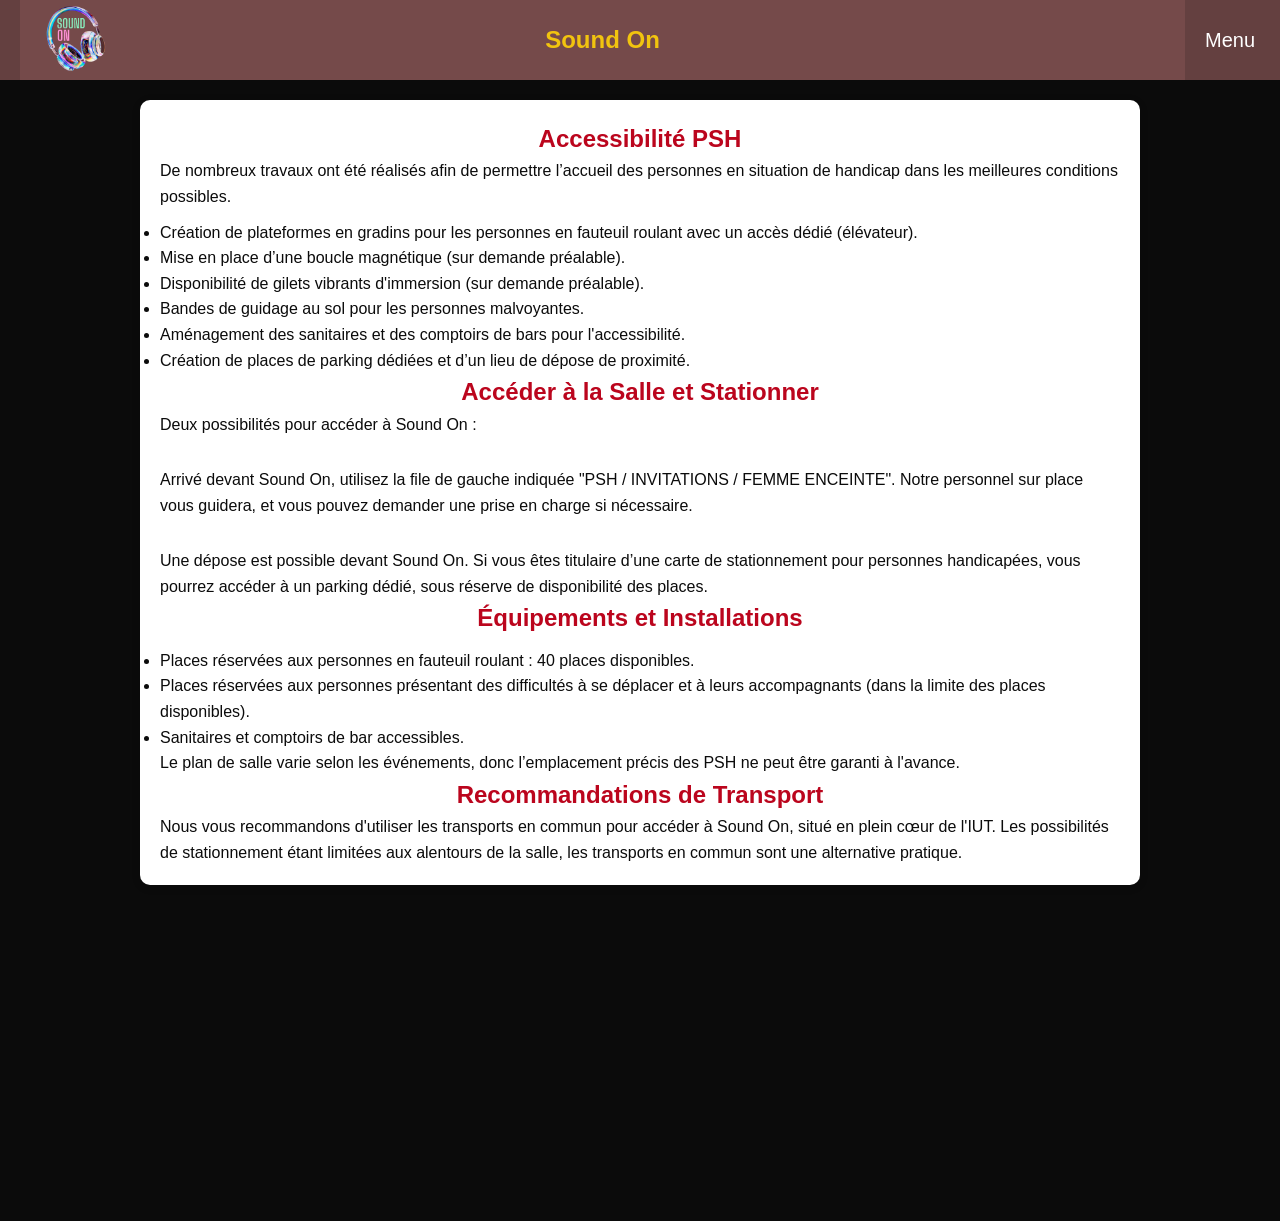
<file: accessibilite-psh.html>
<!DOCTYPE html>
<html lang="fr">
<head>
    <meta charset="UTF-8">
    <meta name="viewport" content="width=device-width, initial-scale=1.0">
    <link rel="icon" type="image/png" href="../img/sound-on-logo.png" />
    <title>Accéder à la Salle</title>
    <link rel="stylesheet" href="../styles/styles-psh.css">
</head>
<body>
    <header class="top-bar">
        <div class="top-bar">
            <div class="logo">
                <a href="index.html">
                    <img src="../img/sound-on-logo.png" alt="SoundOn Logo" id="logo" data-height-percentage="88" />
                </a>
            </div>
            <div class="site-name">
                <h1>Sound On</h1>
            </div>
        </div>
        <div class="navbar">
            <span class="menu-icon" onclick="toggleNav()">Menu</span>
        </div>
        <div id="mySidenav" class="sidenav">
            <a href="javascript:void(0)" class="closebtn" onclick="toggleNav()">&times;</a>
            <div class="category">
                <a href="../index.html" class="category-link">Acceuil</a>
            </div>
            <div class="category">
                <a href="../prog/prog.html" class="category-link">Programmation</a>
                <span class="category-toggle" onclick="toggleSubmenu('submenu1')">▼</span>
                <div id="submenu1" class="submenu">
                    <a href="../prog/prog/cousin_machin.html">-> Cousin Machin</a>
                    <a href="../prog/prog/indochine.html">-> Indochine</a>
                </div>
            </div>
        
            <!-- Catégorie 2 -->
            <div class="category">
                <a href="../salle/acceder_salle.html" class="category-link">Accéder à la salle</a>
            </div>
        
            <!-- Catégorie 3 -->
            <div class="category">
                <a href="accessibilite-psh.html" class="category-link">Accessibilité</a>
            </div>

            <!-- Catégorie 4 -->
            <div class="category">
                <a href="../food/food.html" class="category-link">Food & Bar</a>
            </div>

            <!-- Catégorie 5 -->
            <div class="category">
                <a href="../pdf/reglement.pdf" target="_blank" class="category-link">Réglements</a>
            </div>

            <!-- Catégorie 6 -->
            <div class="category">
                <a href="../contact/contact.html" class="category-link">Contacts</a>
            </div>
        </div>      
    </header>

    <main class="container">
        <!-- Section des informations d'accessibilité -->
        <section class="accessibility-section">
            <h2>Accessibilité PSH</h2>
            <p>De nombreux travaux ont été réalisés afin de permettre l’accueil des personnes en situation de handicap dans les meilleures conditions possibles.</p>
            <ul>
                <li>Création de plateformes en gradins pour les personnes en fauteuil roulant avec un accès dédié (élévateur).</li>
                <li>Mise en place d’une boucle magnétique (sur demande préalable).</li>
                <li>Disponibilité de gilets vibrants d'immersion (sur demande préalable).</li>
                <li>Bandes de guidage au sol pour les personnes malvoyantes.</li>
                <li>Aménagement des sanitaires et des comptoirs de bars pour l'accessibilité.</li>
                <li>Création de places de parking dédiées et d’un lieu de dépose de proximité.</li>
            </ul>
        </section>

        <!-- Section des informations sur l'accès à la salle et le stationnement -->
        <section class="parking-section">
            <h2>Accéder à la Salle et Stationner</h2>
            <p>Deux possibilités pour accéder à Sound On :</p>
            <h3>Accès piéton :</h3>
            <p>Arrivé devant Sound On, utilisez la file de gauche indiquée "PSH / INVITATIONS / FEMME ENCEINTE". Notre personnel sur place vous guidera, et vous pouvez demander une prise en charge si nécessaire.</p>
            
            <h3>Accès par véhicule :</h3>
            <p>Une dépose est possible devant Sound On. Si vous êtes titulaire d’une carte de stationnement pour personnes handicapées, vous pourrez accéder à un parking dédié, sous réserve de disponibilité des places.</p>
        </section>

        <!-- Section des équipements et installations -->
        <section class="equipment-section">
            <h2>Équipements et Installations</h2>
            <ul>
                <li>Places réservées aux personnes en fauteuil roulant : 40 places disponibles.</li>
                <li>Places réservées aux personnes présentant des difficultés à se déplacer et à leurs accompagnants (dans la limite des places disponibles).</li>
                <li>Sanitaires et comptoirs de bar accessibles.</li>
            </ul>
            <p>Le plan de salle varie selon les événements, donc l’emplacement précis des PSH ne peut être garanti à l'avance.</p>
        </section>

        <!-- Section des recommandations de transport -->
        <section class="transport-section">
            <h2>Recommandations de Transport</h2>
            <p>Nous vous recommandons d'utiliser les transports en commun pour accéder à Sound On, situé en plein cœur de l'IUT. Les possibilités de stationnement étant limitées aux alentours de la salle, les transports en commun sont une alternative pratique.</p>
        </section>
    </main>

    <footer>
        <div class="footer-container">
            <div class="social-media">
                <h3>Suivez-nous</h3>
                <ul>
                    <li><a href="https://www.facebook.com" target="_blank">Facebook</a></li>
                    <li><a href="https://www.instagram.com" target="_blank">Instagram</a></li>
                    <li><a href="https://www.tik-tok.com" target="_blank">Tik Tok</a></li>
                </ul>
            </div>
            
            <div class="contact-info">
                <h3>Contact</h3>
                <ul>
                    <li><a href="mailto:contact@SoundOn.fr">contact@SoundON.fr</a></li>
                    <li>Téléphone:  03 68 09 80 80</li>
                    <li>Adresse: 16 Rue de l'Université, 62307 Lens</li>
                </ul>
            </div>
            
            <div class="rules">
                <h3>Liens Utiles</h3>
                <ul>
                    <li><a href="pdf/reglement.pdf" target="_blank">Reglement de la Salle</a></li>
                    <li><a href="contact/contact.html">Nous Contacter</a></li>
                    <li><a href="#politique">FAQ</a></li>
                    <li><a href="#politique">Mentions Légales</a></li>
                </ul>
            </div>
        </div>
        <div class="footer-bottom">
            <p>&copy; 2024 Sound On. Tous droits réservés.</p>
            <p>&copy; Lucas Ternel, Manon Drumez, Nathan Roelofs, Ethan Morel</p>
        </div>
    </footer>
    <script src="../code.js"></script>
</body>
</html>
</file>
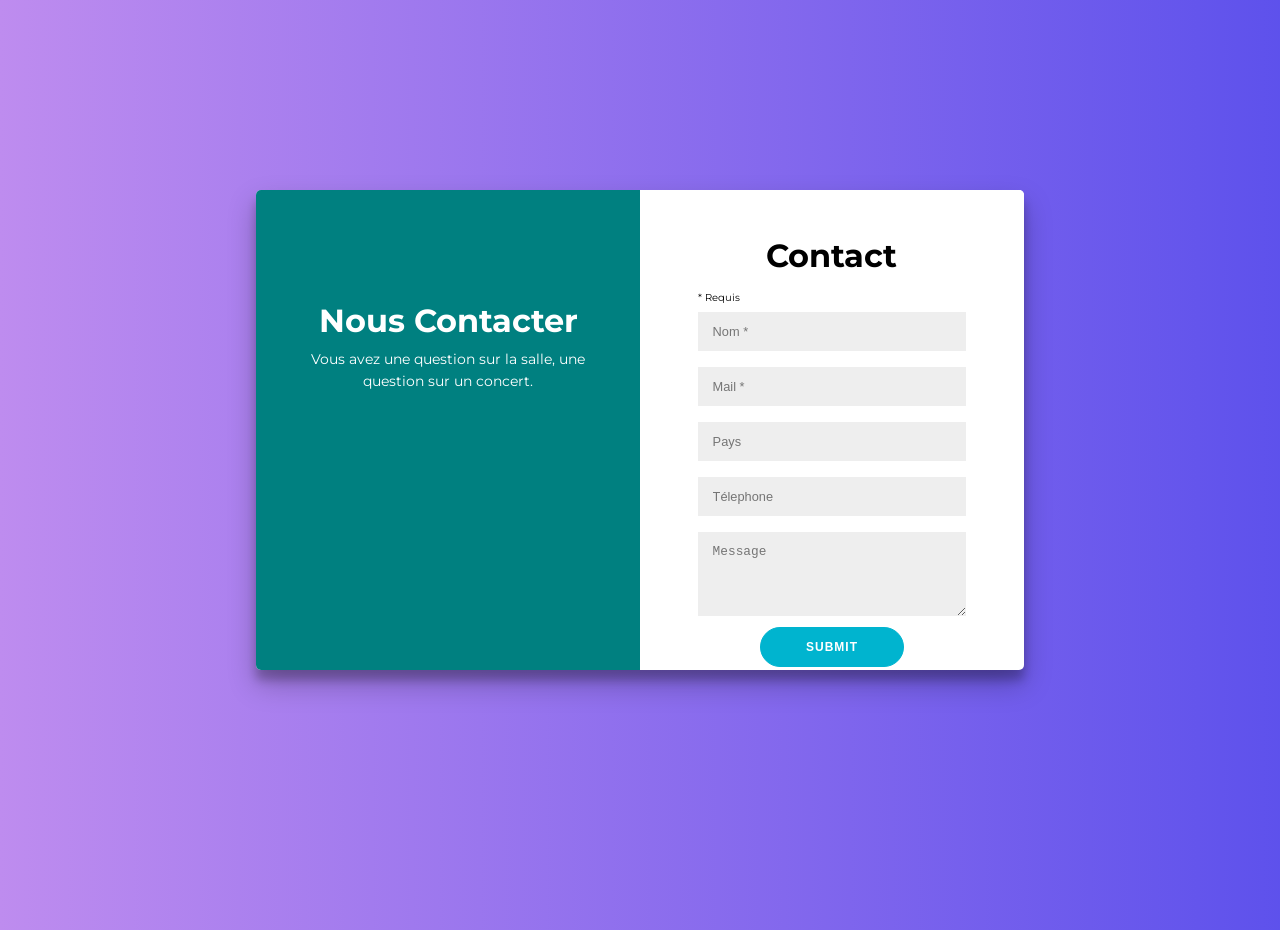
<file: contact.html>
<!DOCTYPE html>
<html lang="fr">
<head>
    <meta charset="UTF-8">
    <meta name="viewport" content="width=device-width, initial-scale=1.0">
    <link rel="icon" type="image/png" href="img/sound-on-logo.png" />
    <title>Sound On</title>
    <link rel="stylesheet" href="../styles/style-contact.css">
</head>

<div class="container">
    <div class="form-container">
      <div class="left-container">
        <div class="left-inner-container">
        <h2>Nous Contacter</h2>
        <p>Vous avez une question sur la salle, une question sur un concert.</p>
      </div>
        </div>
      <div class="right-container">
        <div class="right-inner-container">
          <form action="#">
              <h2 class="lg-view">Contact</h2>
        <h2 class="sm-view">Let's Chat</h2>
             <p>* Requis</p>
              <div class="social-container">
                  <a href="#" class="social"><i class="fab fa-facebook-f"></i></a>
                  <a href="#" class="social"><i class="fab fa-google-plus-g"></i></a>
                  <a href="#" class="social"><i class="fab fa-linkedin-in"></i></a>
              </div>
            <input type="text" placeholder="Nom *"  />
            <input type="email" placeholder="Mail *" />
            <input type="text" placeholder="Pays" />
            <input type="phone" placeholder="Télephone" />
                <textarea rows="4" placeholder="Message"></textarea>
                <button onclick="window.location.href='../index.html';">Submit</button>
            </form>
        </div>
      </div>
      </div>
    </div>
</file>
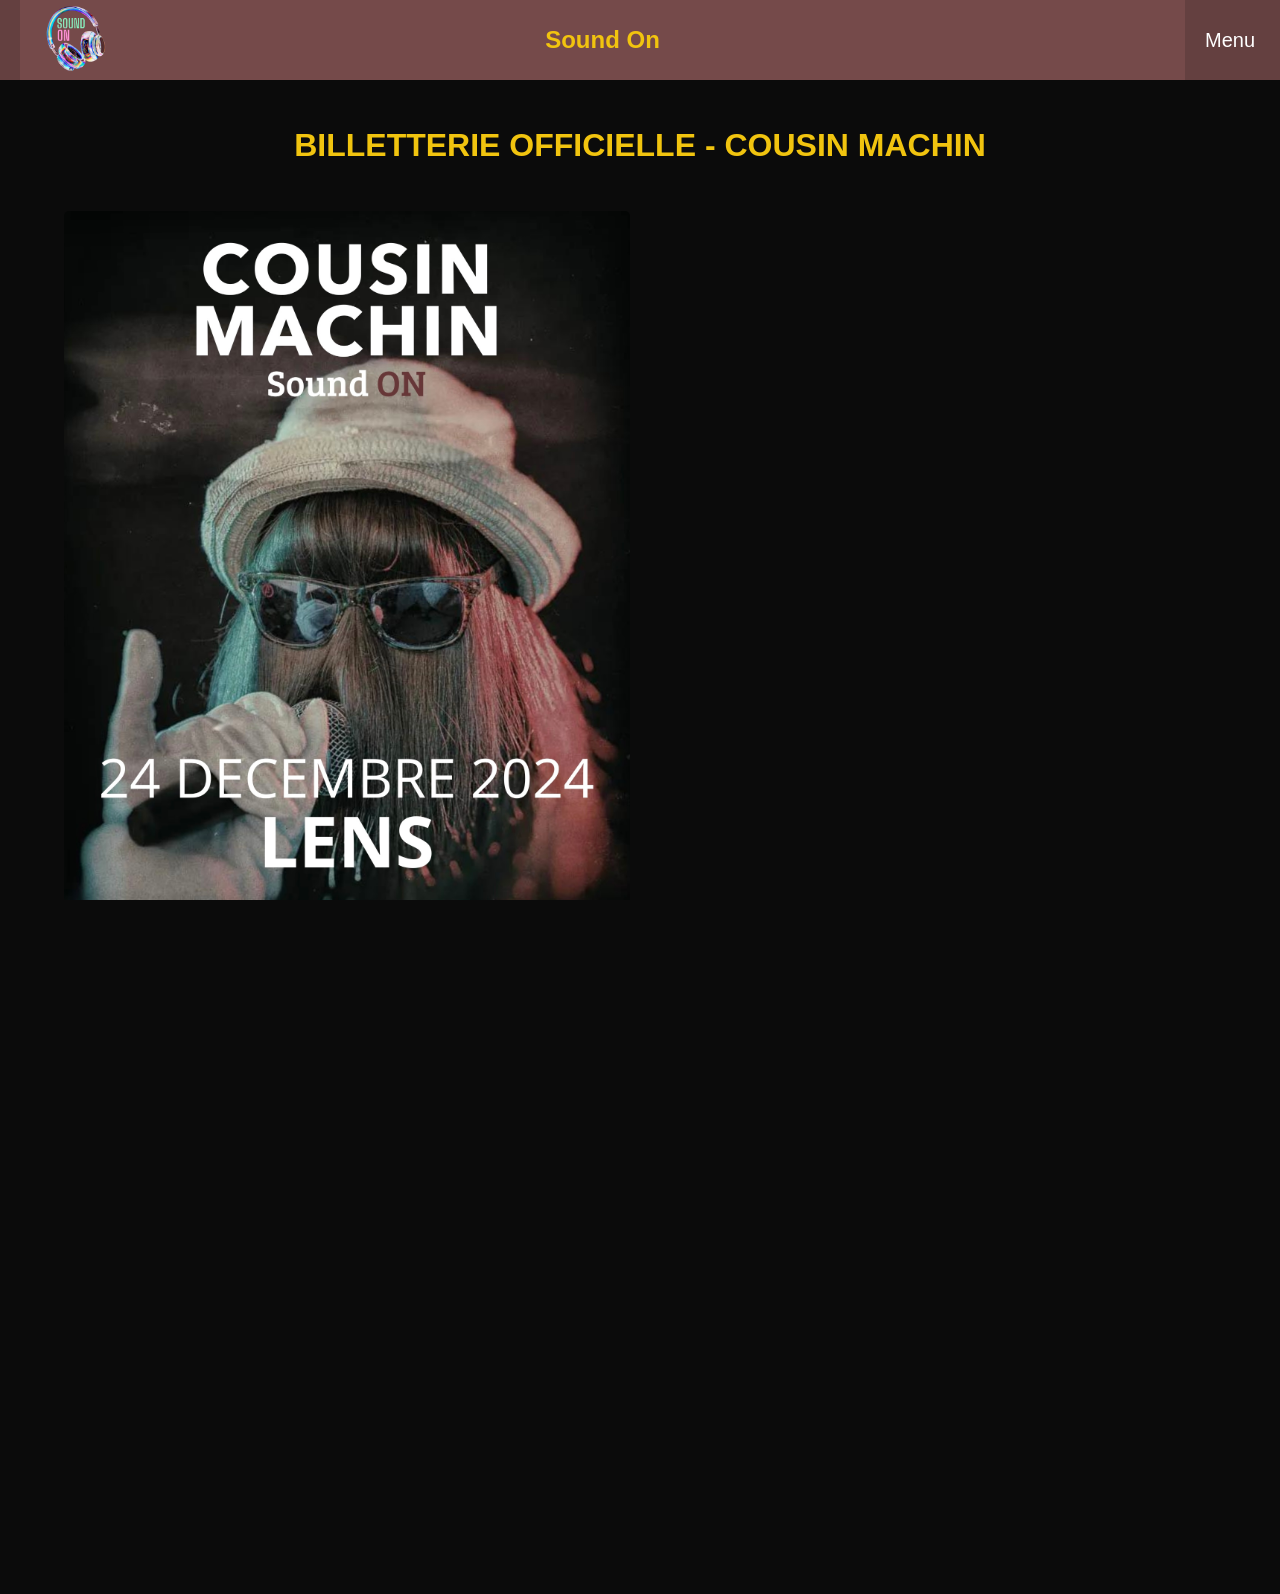
<file: cousin_machin.html>
<!DOCTYPE html>
<html lang="fr">
<head>
    <meta charset="UTF-8">
    <meta name="viewport" content="width=device-width, initial-scale=1.0">
    <link rel="icon" type="image/png" href="../../img/sound-on-logo.png" />
    <title>Cousin Machin</title>
    <link rel="stylesheet" href="../../styles/style_prog.css">

</head>
<body>
    <header class="top-bar">
        <div class="top-bar">
            <div class="logo">
                <a href="../../index.html">
                    <img src="../../img/sound-on-logo.png" alt="SoundOn Logo" id="logo" data-height-percentage="88" />
                </a>
            </div>
            <div class="site-name">
                <h1>Sound On</h1>
            </div>
        </div>
        <div class="navbar">
            <span class="menu-icon" onclick="toggleNav()">Menu</span>
        </div>
        <div id="mySidenav" class="sidenav">
            <a href="javascript:void(0)" class="closebtn" onclick="toggleNav()">&times;</a>
            <div class="category">
                <a href="../../index.html" class="category-link">Acceuil</a>
            </div>
            <div class="category">
                <a href="../prog.html" class="category-link">Programmation</a>
                <span class="category-toggle" onclick="toggleSubmenu('submenu1')">▼</span>
                <div id="submenu1" class="submenu">
                    <a href="cousin_machin.html">-> Cousin Machin</a>
                    <a href="indochine.html">-> Indochine</a>
                </div>
            </div>
        
            <!-- Catégorie 2 -->
            <div class="category">
                <a href="../salle/acceder_salle.html" class="category-link">Accéder à la salle</a>
            </div>
        
            <!-- Catégorie 3 -->
            <div class="category">
                <a href="../../acces/accessibilite-psh.html" class="category-link">Accessibilité</a>
            </div>

            <!-- Catégorie 4 -->
            <div class="category">
                <a href="../../food/food.html" class="category-link">Food & Bar</a>
            </div>

            <!-- Catégorie 5 -->
            <div class="category">
                <a href="../../pdf/reglement.pdf" target="_blank" class="category-link">Réglements</a>
            </div>

            <!-- Catégorie 6 -->
            <div class="category">
                <a href="../../contact/contact.html" class="category-link">Contacts</a>
            </div>
        </div>      
    </header>     
    <main>
    
        <div class="container">
            <h1>BILLETTERIE OFFICIELLE - COUSIN MACHIN</h1>
            <div class="billetterie-section">
                <!-- Image de l'événement -->
                <div class="billetterie-image">
                    <img src="../../img/image3.jpeg" alt="COUSIN MACHIN">
                </div>
    
                <!-- Intégration iframe Billetweb -->
                <div class="iframe-container">
                    <iframe 
                        src="https://www.billetweb.fr/shop.php?event=cousin-machin-en-concert" frameborder="0" allowfullscreen = "true">
                    </iframe>
                </div>
            </div>
    
        </div>
        <section class="event-details-section">
            <div class="event-detail">
                <div class="icon-container">
                    <img src="../../img/map.svg" alt="Location Icon" class="icon">
                </div>
                <div class="detail-text">
                    <h3>Lieu de l'événement</h3>
                    <p>Amphithéatre MMI<br>
                    16 Rue de l'Université<br>
                    62307 - Lens | France
                    </p>
                </div>
            </div>

            <div class="event-detail">
                <div class="icon-container">
                    <img src="../../img/horloge.svg" alt="Time Icon" class="icon">
                </div>
                <div class="detail-text">
                    <h3>Horaires</h3>
                    <p>COUSIN MACHIN<br>
                    Combos : 17h00 <br>
                    Ouverture : 18h30<br>
                    Show : 19h30
                    </p>
                </div>
            </div>

            <div class="event-detail">
                <div class="icon-container">
                    <img src="../../img/question.svg" alt="Help Icon" class="icon">
                </div>
                <div class="detail-text">
                    <h3>Un problème pour obtenir vos tickets ?</h3>
                    <p>Contactez-nous par mail à l'adresse suivante : contact@SoundON.fr<br>
                    ou par téléphone au : 03 68 09 80 80
                    </p>
                </div>
            </div>
        </section>
    </main>

    <!-- Pied de page -->
    <footer>
        <div class="footer-container">
            <div class="social-media">
                <h3>Suivez-nous</h3>
                <ul>
                    <li><a href="https://www.facebook.com" target="_blank">Facebook</a></li>
                    <li><a href="https://www.instagram.com" target="_blank">Instagram</a></li>
                    <li><a href="https://www.tik-tok.com" target="_blank">Tik Tok</a></li>
                </ul>
            </div>
            
            <div class="contact-info">
                <h3>Contact</h3>
                <ul>
                    <li><a href="mailto:contact@SoundOn.fr">contact@SoundON.fr</a></li>
                    <li>Téléphone: 03 68 09 80 80</li>
                    <li>Adresse: 16 Rue de l'Université, 62307 Lens</li>
                </ul>
            </div>
            
            <div class="rules">
                <h3>Liens Utiles</h3>
                <ul>
                    <li><a href="pdf/reglement.pdf" target="_blank">Reglement de la Salle</a></li>
                    <li><a href="contact/contact.html">Nous Contacter</a></li>
                    <li><a href="#politique">FAQ</a></li>
                    <li><a href="#politique">Mentions Légales</a></li>
                </ul>
            </div>
        </div>
        <div class="footer-bottom">
            <p>&copy; 2024 Sound On. Tous droits réservés.</p>
            <p>&copy; Lucas Ternel, Manon Drumez, Nathan Roelofs, Ethan Morel</p>
        </div>
    </footer>
    <script src="../../code.js"></script>
</body>
</html>
</file>
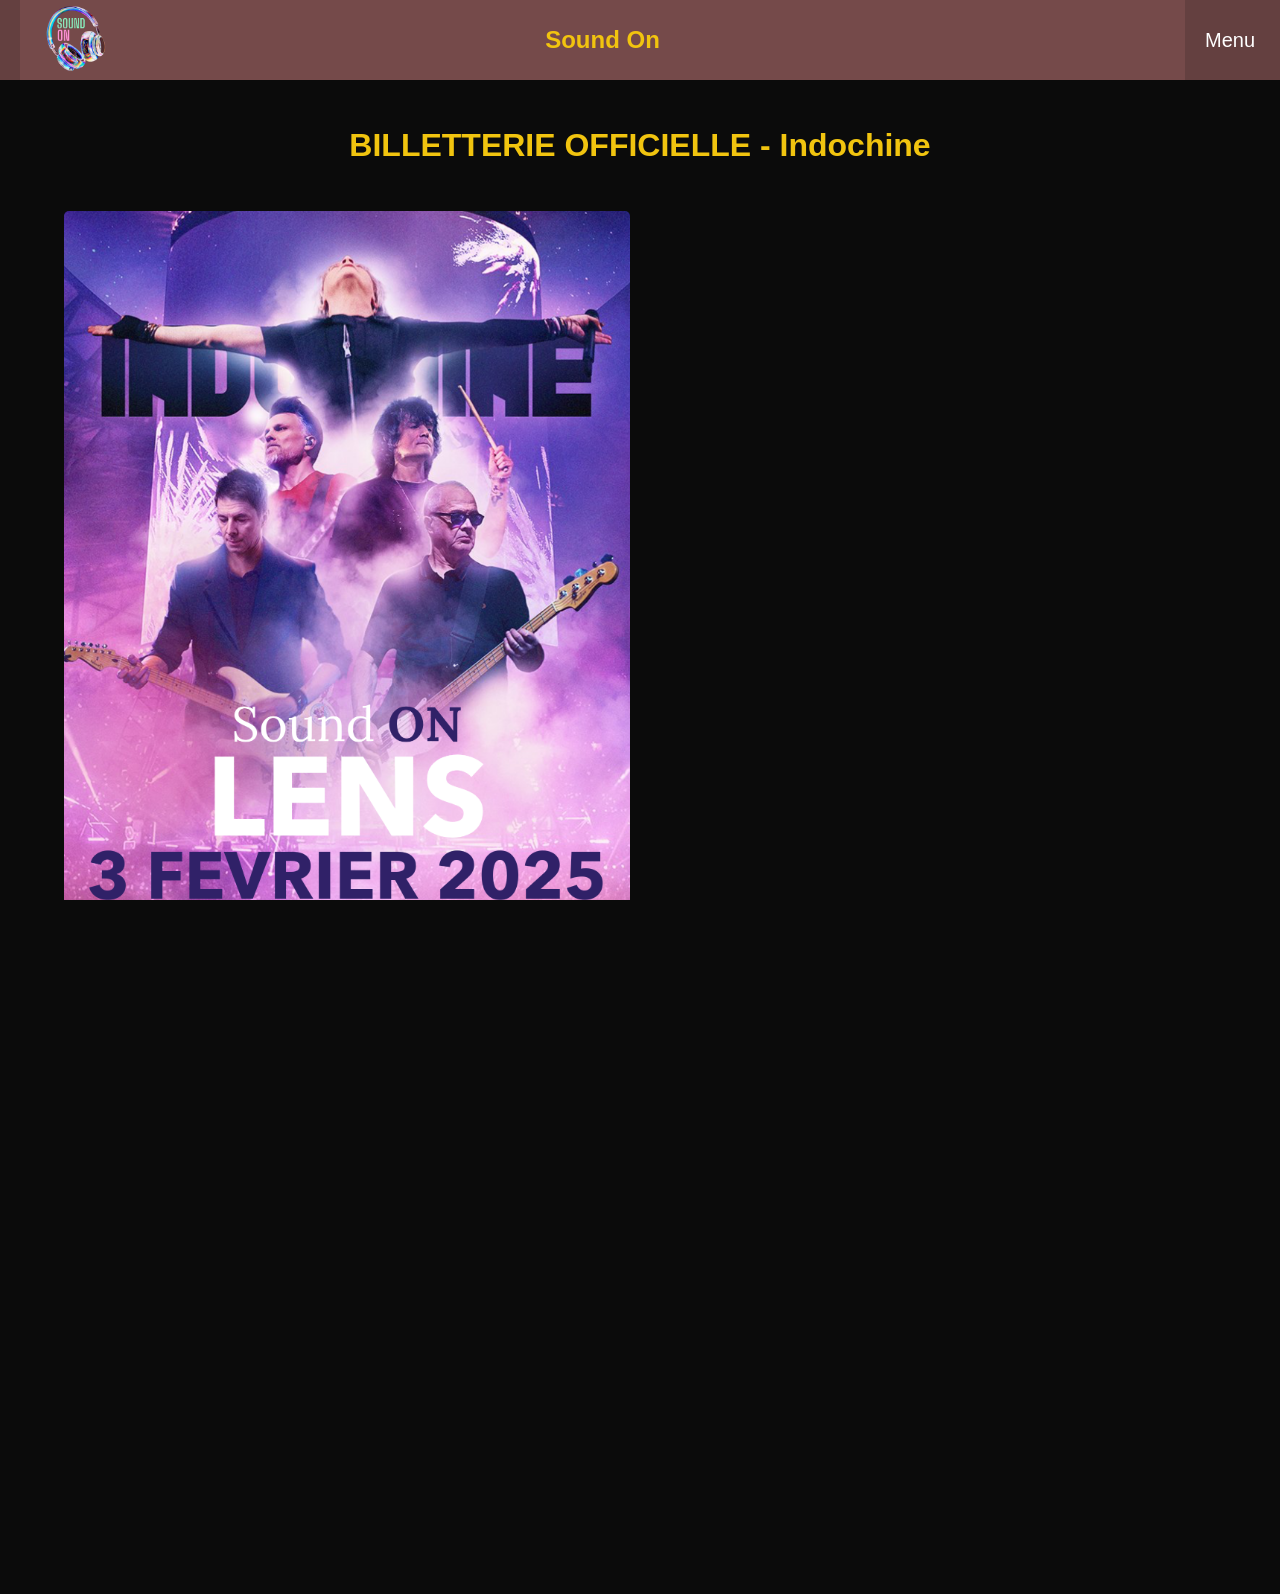
<file: indochine.html>
<!DOCTYPE html>
<html lang="fr">
<head>
    <meta charset="UTF-8">
    <meta name="viewport" content="width=device-width, initial-scale=1.0">
    <link rel="icon" type="image/png" href="../../img/sound-on-logo.png" />
    <title>Indochine</title>
    <link rel="stylesheet" href="../../styles/style_prog.css">

</head>
<body>
    <header class="top-bar">
        <div class="top-bar">
            <div class="logo">
                <a href="../../index.html">
                    <img src="../../img/sound-on-logo.png" alt="SoundOn Logo" id="logo" data-height-percentage="88" />
                </a>
            </div>
            <div class="site-name">
                <h1>Sound On</h1>
            </div>
        </div>
        <div class="navbar">
            <span class="menu-icon" onclick="toggleNav()">Menu</span>
        </div>
        <div id="mySidenav" class="sidenav">
            <a href="javascript:void(0)" class="closebtn" onclick="toggleNav()">&times;</a>
            <div class="category">
                <a href="../../index.html" class="category-link">Acceuil</a>
            </div>
            <div class="category">
                <a href="../prog.html" class="category-link">Programmation</a>
                <span class="category-toggle" onclick="toggleSubmenu('submenu1')">▼</span>
                <div id="submenu1" class="submenu">
                    <a href="cousin_machin.html">-> Cousin Machin</a>
                    <a href="indochine.html">-> Indochine</a>
                </div>
            </div>
        
            <!-- Catégorie 2 -->
            <div class="category">
                <a href="../../salle/acceder_salle.html" class="category-link">Accéder à la salle</a>
            </div>
        
            <!-- Catégorie 3 -->
            <div class="category">
                <a href="../../acces/accessibilite-psh.html" class="category-link">Accessibilité</a>
            </div>

            <!-- Catégorie 4 -->
            <div class="category">
                <a href="../../food/food.html" class="category-link">Food & Bar</a>
            </div>

            <!-- Catégorie 5 -->
            <div class="category">
                <a href="../../pdf/reglement.pdf" target="_blank" class="category-link">Réglements</a>
            </div>

            <!-- Catégorie 6 -->
            <div class="category">
                <a href="../../contact/contact.html" class="category-link">Contacts</a>
            </div>
        </div>      
    </header>       
    <main>
    
        <div class="container">
            <h1>BILLETTERIE OFFICIELLE - Indochine</h1>
            <div class="billetterie-section">
                <!-- Image de l'événement -->
                <div class="billetterie-image">
                    <img src="../../img/indochine.png" alt="INDOCHINE">
                </div>
    
                <!-- Intégration iframe Billetweb -->
                <div class="iframe-container">
                    <iframe 
                        src="https://www.billetweb.fr/shop.php?event=indochine1" frameborder="0" allowfullscreen = "true">
                    </iframe>
                </div>
            </div>
    
        </div>
        <section class="event-details-section">
            <div class="event-detail">
                <div class="icon-container">
                    <img src="../../img/map.svg" alt="Location Icon" class="icon">
                </div>
                <div class="detail-text">
                    <h3>Lieu de l'événement</h3>
                    <p>Amphithéatre MMI<br>
                    16 Rue de l'Université<br>
                    62307 - Lens | France
                    </p>
                </div>
            </div>

            <div class="event-detail">
                <div class="icon-container">
                    <img src="../../img/horloge.svg" alt="Time Icon" class="icon">
                </div>
                <div class="detail-text">
                    <h3>Horaires</h3>
                    <p>Indochine<br>
                    Combos : 17h00 <br>
                    Ouverture : 18h00<br>
                    Show : 19h00
                    </p>
                </div>
            </div>

            <div class="event-detail">
                <div class="icon-container">
                    <img src="../../img/question.svg" alt="Help Icon" class="icon">
                </div>
                <div class="detail-text">
                    <h3>Un problème pour obtenir vos tickets ?</h3>
                    <p>Contactez-nous par mail à l'adresse suivante : contact@SoundON.fr<br>
                    ou par téléphone au : 03 68 09 80 80
                    </p>
                </div>
            </div>
        </section>
    </main>

    <!-- Pied de page -->
        <footer>
            <div class="footer-container">
                <div class="social-media">
                    <h3>Suivez-nous</h3>
                    <ul>
                        <li><a href="https://www.facebook.com" target="_blank">Facebook</a></li>
                        <li><a href="https://www.instagram.com" target="_blank">Instagram</a></li>
                        <li><a href="https://www.tik-tok.com" target="_blank">Tik Tok</a></li>
                    </ul>
                </div>
                
                <div class="contact-info">
                    <h3>Contact</h3>
                    <ul>
                        <li><a href="mailto:contact@SoundOn.fr">contact@SoundON.fr</a></li>
                        <li>Téléphone:  03 68 09 80 80</li>
                        <li>Adresse: 16 Rue de l'Université, 62307 Lens</li>
                    </ul>
                </div>
                
                <div class="rules">
                    <h3>Liens Utiles</h3>
                    <ul>
                        <li><a href="pdf/reglement.pdf" target="_blank">Reglement de la Salle</a></li>
                        <li><a href="contact/contact.html">Nous Contacter</a></li>
                        <li><a href="#politique">FAQ</a></li>
                        <li><a href="#politique">Mentions Légales</a></li>
                    </ul>
                </div>
            </div>
            <div class="footer-bottom">
                <p>&copy; 2024 Sound On. Tous droits réservés.</p>
                <p>&copy; Lucas Ternel, Manon Drumez, Nathan Roelofs, Ethan Morel</p>
            </div>
        </footer>
    <script src="../../code.js"></script>
</body>
</html>
</file>
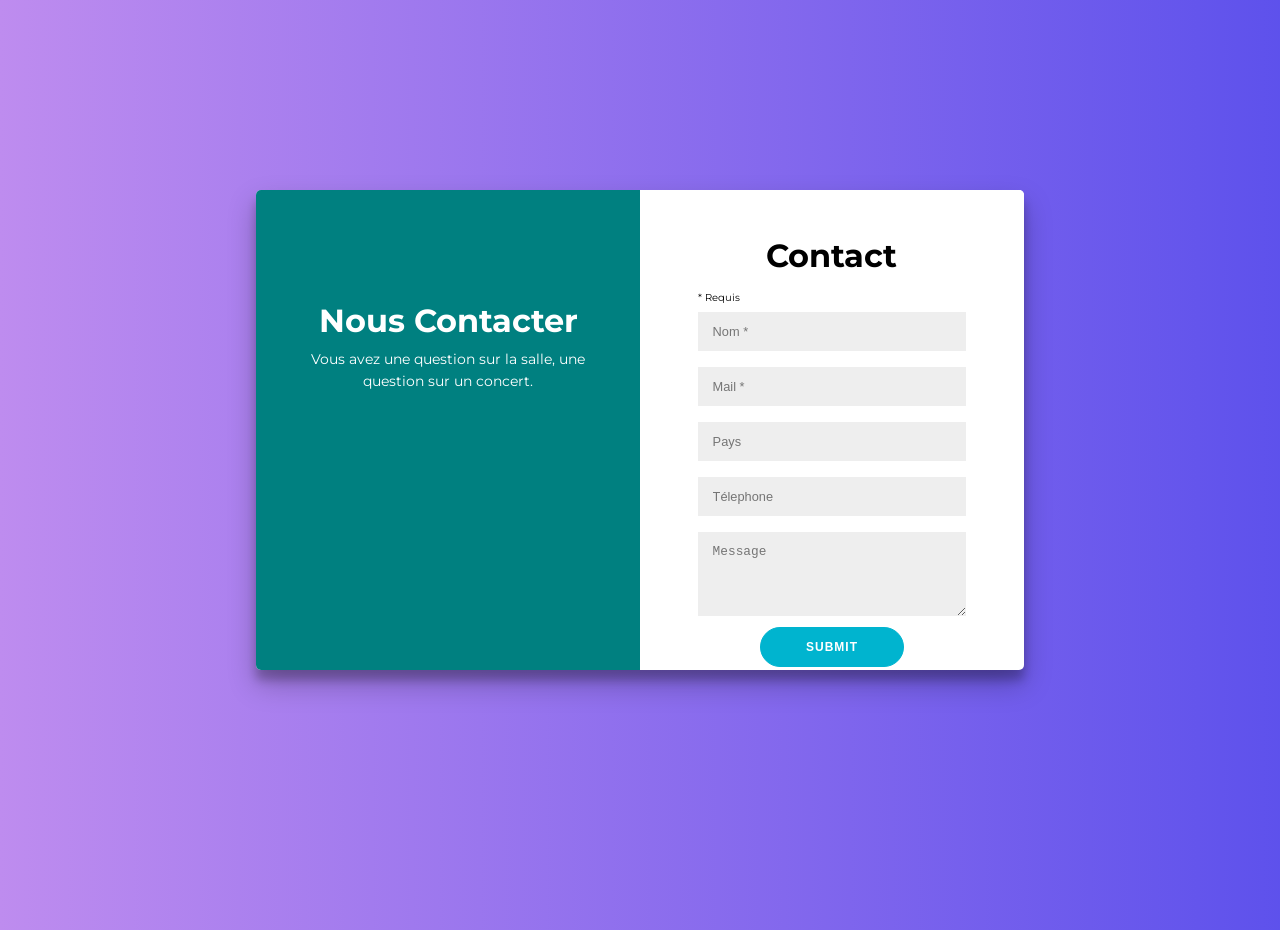
<file: contact/contact.html>
<!DOCTYPE html>
<html lang="fr">
<head>
    <meta charset="UTF-8">
    <meta name="viewport" content="width=device-width, initial-scale=1.0">
    <link rel="icon" type="image/png" href="img/sound-on-logo.png" />
    <title>Sound On</title>
    <link rel="stylesheet" href="../styles/style-contact.css">
</head>

<div class="container">
    <div class="form-container">
      <div class="left-container">
        <div class="left-inner-container">
        <h2>Nous Contacter</h2>
        <p>Vous avez une question sur la salle, une question sur un concert.</p>
      </div>
        </div>
      <div class="right-container">
        <div class="right-inner-container">
          <form action="#">
              <h2 class="lg-view">Contact</h2>
        <h2 class="sm-view">Let's Chat</h2>
             <p>* Requis</p>
              <div class="social-container">
                  <a href="#" class="social"><i class="fab fa-facebook-f"></i></a>
                  <a href="#" class="social"><i class="fab fa-google-plus-g"></i></a>
                  <a href="#" class="social"><i class="fab fa-linkedin-in"></i></a>
              </div>
            <input type="text" placeholder="Nom *"  />
            <input type="email" placeholder="Mail *" />
            <input type="text" placeholder="Pays" />
            <input type="phone" placeholder="Télephone" />
                <textarea rows="4" placeholder="Message"></textarea>
                <button onclick="window.location.href='../index.html';">Submit</button>
            </form>
        </div>
      </div>
      </div>
    </div>
</file>
<file: styles/styles-psh.css>
/* Réinitialisation de base */
* {
    margin: 0;
    padding: 0;
    box-sizing: border-box;
}

/* Corps et HTML avec le défilement réactivé */
body, html {
    height: 100%;
    margin: 0;
    padding: 0;
    overflow-y: auto; /* Permet le défilement vertical */
}

/* Barre en haut du site */
.top-bar {
    display: flex;
    justify-content: center; /* Centre les éléments horizontalement */
    align-items: center;
    padding: 10px 20px;
    background-color: #7a4d4dce;
    color: #ffffff;
    width: 100%;
    top: 0; /* Toujours en haut */
    z-index: 1000;
    height: 80px;
    position: sticky;
}

.top-bar:hover {
    top: 0; /* La barre apparaît quand on la survole */
}

.logo {
    position: absolute;
    left: 20px; /* Fixe le logo à gauche */
    margin-top: 15px;
}

.logo img {
    height: 80px; /* Taille du logo */
}

/* Centrer Sound On avec Flexbox */
.site-name {
    text-align: center;
}

.site-name h1 {
    font-size: 24px;
    color: #f1c40f;
    margin: 0;
}

/* Styles généraux */
body {
    font-family: 'Arial', sans-serif;
    color: #ffffff;
    background-color: #0b0b0b;
    line-height: 1.6;
}

h1 {
    text-align: center;
    margin: 40px 0;
    color: #f1c40f;
}

.container {
    width: 90%;
    margin: 0 auto;
}

a {
    color: rgb(39, 155, 4);
    text-decoration: none;
}

footer {
    background-color: #1a1a1a77;
    padding: 20px;
    text-align: center;
}

footer a {
    color: #0c9aa1;
}

footer p {
    margin-bottom: 10px;
}

.footer-container {
    display: flex;
    justify-content: space-around;
    flex-wrap: wrap;
}

.footer-container div {
    margin: 10px;
}

.footer-container h3 {
    border-bottom: 2px solid #fff;
    padding-bottom: 5px;
}

.footer-container ul {
    list-style-type: none;
    padding: 0;
}

.footer-container li {
    margin: 5px 0;
}

.footer-bottom {
    text-align: center;
    margin-top: 20px;
}

.social-links {
    list-style: none;
    display: flex;
    justify-content: center;
    gap: 15px;
}

.social-links a {
    text-decoration: none;
    color: #f1c40f;
    font-size: 20px;
    transition: color 0.3s;
}

.social-links a:hover {
    color: #ffffff;
}

.container {
    width: 90%;
    margin: 0 auto;
}

a {
    color: rgb(39, 155, 4);
    text-decoration: none;
}


.container {
    max-width: 1000px;
    margin: 20px auto;
    padding: 20px;
    background-color: #fff;
    border-radius: 10px;
    box-shadow: 0 2px 10px rgba(0, 0, 0, 0.1);
}

.container h1, h2 {
    color: #bb051d;
    text-align: center;
}


.container p, .container ul {
    font-size: 16px;
    line-height: 1.6;
    color: #0b0b0b;
}

.container ul {
    margin-top: 10px;
}

.navbar {
    overflow: hidden; /* Pour gérer le contenu débordant */
    display: flex; /* Utiliser flexbox pour le centrage */
    align-items: center; /* Aligner verticalement */
    justify-content: flex-start; /* Aligner à gauche */
}

/* Styles pour l'icône du menu */
.menu-icon {
    color: rgb(0, 17, 255); /* Couleur du texte de l'icône */
    font-size: 25px; /* Taille de la police */
    cursor: pointer; /* Changer le curseur au survol */
    margin-right: 10px; /* Espace à droite de l'icône */
}

/* Styles pour la barre latérale */
.sidenav {
    height: 100%; /* Hauteur complète */
    width: 0; /* Commence masqué */
    position: fixed; /* Reste en place quand on défile */
    z-index: 1000; /* Au-dessus des autres éléments */
    top: 80px;
    right: 0;
    background-color: #7a4d4dce;
    overflow-x: hidden; /* Pas de défilement horizontal */
    transition: 0.5s; /* Transition douce */
    padding-top: 60px; /* Espacement en haut */
    margin-right : 15px;
}

/* Styles pour les liens dans le menu */
.sidenav a {
    padding: 10px 16px; /* Espacement pour les liens */
    text-decoration: none; /* Pas de soulignement */
    font-size: 20px; /* Taille du texte */
    color: rgb(54, 2, 70); /* Couleur du texte */
    display: block; /* Les liens occupent toute la largeur */
}

/* Changer la couleur au survol */
.sidenav a:hover {
    color: #ff0000; /* Couleur au survol */
}

.category {
    margin: 10px 0;
    position: relative; /* Permet de positionner la flèche par rapport à la catégorie */
    color: #006da0;
}

/* Catégorie lien */
.category-link {
    font-size: 18px;
    color: rgb(11, 139, 161);
    text-decoration: none;
    display: inline-block;
    padding: 10px;
    width: 85%; /* Réduit la largeur pour laisser de la place à la flèche */
    box-sizing: border-box;
}

/* Sous-catégories cachées par défaut */
.submenu {
    display: none;
    padding-left: 20px; /* Indentation pour montrer que ce sont des sous-catégories */
}

.submenu a {
    padding: 5px 0;
    color: white;
    text-decoration: none;
    display: block;
}

.submenu a:hover {
    color: #006da0; /* Couleur au survol */
}

/* Le bouton pour dérouler le menu */
.category-toggle {
    font-size: 18px;
    color: white;
    cursor: pointer;
    position: absolute;
    right: 10px; /* Place la flèche à droite du lien */
    top: 10px; /* Aligne verticalement avec le texte de la catégorie */
}

/* Bouton de fermeture */
.closebtn {
    font-size: 60px; /* Augmente la taille de la croix */
    color: white;
    padding: 10px;
    position: absolute;
    top: 10px;
    right: 15px;
    cursor: pointer;
}

/* Afficher le menu */
.sidenav.open {
    width: 250px; /* Largeur quand ouvert */
}

/* Styles pour l'icône du menu */
.menu-icon {
    color: white; /* Couleur du texte */
    font-size: 20px; /* Taille de la police */
    cursor: pointer; /* Changer le curseur au survol */
    display: flex;
    margin-right: 10px; /* Espace à droite de l'icône */
    margin-left: 20px; /* Espace à droite de l'icône */
}
</file>
<file: styles/style-contact.css>
@import url('https://fonts.googleapis.com/css?family=Montserrat:400,800');

* {
  box-sizing:border-box;
  margin:0;
}

body {
	background: linear-gradient(90deg, #BE8CEF 0%, rgba(61, 46, 232, 0.83) 100%);
	display: flex;
	justify-content: center;
	align-items: center;
	flex-direction: column;
	font-family: 'Montserrat', sans-serif;
  font-size:10px;
	height: 100vh;
	margin: -20px 0 50px;
}

.container {
	background-color: white;
	border-radius: 5px;
  	box-shadow: 0 14px 28px rgba(0,0,0,0.25), 
			0 10px 10px rgba(0,0,0,0.22);
	position: relative;
	overflow: hidden;
	width: 768px;
	max-width: 100%;
	min-height: 480px;
  min-width:370px;
}

h2 {
  font-size:2rem;
  margin-bottom:1rem;
}
.form-container {
  display:flex;
}

.left-container {
  flex:1;
  height:480px;
  background-color:teal;
}
.right-container {
  display:flex;
  flex:1;
  height:460px;
  background-color: white;
  justify-content:center;
  align-items:center;
}

.left-container {
  display:flex;
  flex:1;
  height:480px;
  justify-content:center;
  align-items:center;
  color: white;
}

.left-container p {
  font-size:0.9rem;
}

.right-inner-container {
  width:70%;
  height:80%;
  text-align:center;
}

.left-inner-container {
  height:50%;
  width:80%;
  text-align:center;
  line-height:22px;
}

input, textarea {
	background-color: #eee;
	border: none;
	padding: 12px 15px;
	margin: 8px 0;
	width: 100%;
  font-size:0.8rem;
}

input:focus, textarea:focus{
  outline:1px solid teal;
}

button {
	border-radius: 20px;
	border: 1px solid #00b4cf;
	background-color: #00b4cf;
	color: #FFFFFF;
	font-size: 12px;
	font-weight: bold;
	padding: 12px 45px;
	letter-spacing: 1px;
	text-transform: uppercase;
	transition: transform 80ms ease-in;
  cursor:pointer;
}

button:hover {
  opacity:0.7;
}
@media only screen and (max-width: 600px) {
  .left-container{
    display: none;
  }
  .lg-view {
    display:none;  
  }
}

@media only screen and (min-width: 600px) {
  .sm-view {
    display:none;  
  }
}

form p {
  text-align:left;
}

.button {
    display: inline-block;
    padding: 10px 20px;
    font-size: 16px;
    color: white;
    background-color: blue; /* Vous pouvez changer la couleur */
    text-decoration: none;
    border-radius: 5px;
}
</file>
<file: styles/style_prog.css>
/* Réinitialisation de base */
* {
    margin: 0;
    padding: 0;
    box-sizing: border-box;
}

/* Corps et HTML avec le défilement réactivé */
body, html {
    height: 100%;
    margin: 0;
    padding: 0;
    overflow-y: auto; /* Permet le défilement vertical */
}

/* Barre en haut du site */
.top-bar {
    display: flex;
    justify-content: center; /* Centre les éléments horizontalement */
    align-items: center;
    padding: 10px 20px;
    background-color: #7a4d4dce;
    color: #ffffff;
    width: 100%;
    top: 0; /* Toujours en haut */
    z-index: 1000;
    height: 80px;
    position: sticky;
}

.top-bar:hover {
    top: 0; /* La barre apparaît quand on la survole */
}

.logo {
    position: absolute;
    left: 20px; /* Fixe le logo à gauche */
    margin-top: 15px;
}

.logo img {
    height: 80px; /* Taille du logo */
}

/* Centrer Sound On avec Flexbox */
.site-name {
    text-align: center;
}

.site-name h1 {
    font-size: 24px;
    color: #f1c40f;
    margin: 0;
}

/* Styles généraux */
body {
    font-family: 'Arial', sans-serif;
    color: #ffffff;
    background-color: #0b0b0b;
    line-height: 1.6;
}

h1 {
    text-align: center;
    margin: 40px 0;
    color: #f1c40f;
}

.container {
    width: 90%;
    margin: 0 auto;
}

/* Section de la billetterie */
.billetterie-section {
    display: flex;
    justify-content: center;
    align-items: flex-start;
    gap: 20px;
    margin-top: 30px;
    flex-wrap: wrap; /* Permet de placer sur une nouvelle ligne si l'écran est trop petit */
}

/* Image de la billetterie */
.billetterie-image {
    flex: 1;
    max-width: 600px; /* Limite la taille maximale de l'image */
}

.billetterie-image img {
    width: 100%;
    height: auto;
    border-radius: 5px;
}

/* Conteneur de l'iframe */
.iframe-container {
    flex: 1;
    max-width: 600px; /* Limite la taille maximale de l'iframe */
    max-height: 900px;
}

iframe {
    width: 100%; /* Occupe toute la largeur du conteneur */
    height: 100%; /* Ajuste la hauteur pour être égale à celle de l'image */
    min-height: 750px; /* Définit une hauteur minimale pour l'iframe */
    border-radius: 5px;
}

/* Styles pour les détails de l'événement */
/* Conteneur général des détails de l'événement (lieu, horaires, contact) */
.event-details-section {
    display: flex;
    justify-content: space-around; /* Espace entre chaque élément */
    align-items: flex-start; /* Aligne les éléments au-dessus, verticalement */
    flex-wrap: wrap; /* Permet de passer sur une nouvelle ligne si l'écran est trop petit */
    margin-top: 50px;
}

/* Conteneur pour chaque section (lieu, horaires, contact) */
.event-detail {
    display: flex;
    flex-direction: column; /* Place les icônes au-dessus du texte */
    align-items: center; /* Centre les icônes et le texte horizontalement */
    margin: 20px;
    width: 300px; /* Largeur fixe pour chaque section */
    text-align: center;
}

/* Conteneur de l'icône */
.icon-container {
    background-color: red;
    border-radius: 50%;
    padding: 15px;
    display: flex;
    justify-content: center;
    align-items: center;
    margin-bottom: 10px; /* Espace entre l'icône et le texte */
}

/* Taille de l'icône */
.icon {
    width: 40px;
    height: 40px;
}

/* Texte sous l'icône */
.detail-text h3 {
    margin-bottom: 10px;
    font-size: 18px;
    color: #ffbb00;
}

.detail-text p {
    color: #ffffff;
    font-size: 16px;
    line-height: 1.5;
}

/* Footer */
footer {
    background-color: #1a1a1a77;
    padding: 20px;
    text-align: center;
}

footer a {
    color: #0c9aa1;
    text-decoration: none;
}

footer p {
    margin-bottom: 10px;
}

.footer-container {
    display: flex;
    justify-content: space-around;
    flex-wrap: wrap;
}

.footer-container div {
    margin: 10px;
}

.footer-container h3 {
    border-bottom: 2px solid #fff;
    padding-bottom: 5px;
}

.footer-container ul {
    list-style-type: none;
    padding: 0;
}

.footer-container li {
    margin: 5px 0;
}

.footer-bottom {
    text-align: center;
    margin-top: 20px;
}


.social-links {
    list-style: none;
    display: flex;
    justify-content: center;
    gap: 15px;
}

.social-links a {
    text-decoration: none;
    color: #f1c40f;
    font-size: 20px;
    transition: color 0.3s;
}

.social-links a:hover {
    color: #ffffff;
}

/* ---------- RESPONSIVE DESIGN ----------- */

/* Pour les écrans de tablettes */
/* Responsive design pour les tablettes */
/* Responsive design pour les tablettes */
@media (max-width: 768px) {
    /* Ajustement de la barre supérieure */
    .top-bar {
        height: 60px; /* Réduit la hauteur de la barre supérieure */
    }

    .logo img {
        height: 60px; /* Réduit la taille du logo */
    }

    .site-name h1 {
        font-size: 20px; /* Taille réduite du texte */
    }

    .event-detail {
        width: 250px; /* Réduit la largeur des détails de l'événement */
    }

    /* Ajustement spécifique à la taille de l'image et de l'iframe */
    .billetterie-image,
    .iframe-container {
        max-width: 100%; /* Images et iframe prennent toute la largeur */
        width: 100%;
    }

    /* Ajustement de la hauteur pour l'iframe */
    .iframe-container iframe {
        height: auto; /* Permet à l'iframe de prendre la hauteur nécessaire */
        aspect-ratio: 1 / 1; /* Assure un ratio carré pour s'adapter à l'image */
    }

    .iframe{
      min-width: 550px;  
    }
}


/* Pour les petits écrans (mobiles) */
@media (max-width: 480px) {
    .top-bar {
        height: 50px; /* Réduit encore plus la hauteur */
        padding: 5px 10px;
    }
    
    .logo img {
        height: 50px; /* Taille du logo pour mobile */
    }

    .site-name h1 {
        font-size: 18px; /* Taille du texte plus petite */
    }

    .event-detail {
        width: 200px; /* Réduit encore la largeur des détails de l'événement */
    }

    .billetterie-section {
        flex-direction: column; /* Les images et iframe se superposent */
    }

    .billetterie-image,
    .iframe-container {
        width: 100%; /* Images et iframe prennent toute la largeur */
        max-width: none;
    }

    iframe {
        min-height: 400px; /* Hauteur minimale de l'iframe sur mobile */
    }
}

.navbar {
    overflow: hidden; /* Pour gérer le contenu débordant */
    display: flex; /* Utiliser flexbox pour le centrage */
    align-items: center; /* Aligner verticalement */
    justify-content: flex-start; /* Aligner à gauche */
}

/* Styles pour l'icône du menu */
.menu-icon {
    color: rgb(0, 17, 255); /* Couleur du texte de l'icône */
    font-size: 25px; /* Taille de la police */
    cursor: pointer; /* Changer le curseur au survol */
    margin-right: 10px; /* Espace à droite de l'icône */
}

/* Styles pour la barre latérale */
.sidenav {
    height: 100%; /* Hauteur complète */
    width: 0; /* Commence masqué */
    position: fixed; /* Reste en place quand on défile */
    z-index: 1000; /* Au-dessus des autres éléments */
    top: 80px;
    right: 0;
    background-color: #7a4d4dce;
    overflow-x: hidden; /* Pas de défilement horizontal */
    transition: 0.5s; /* Transition douce */
    padding-top: 60px; /* Espacement en haut */
    margin-right : 15px;
}

/* Styles pour les liens dans le menu */
.sidenav a {
    padding: 10px 16px; /* Espacement pour les liens */
    text-decoration: none; /* Pas de soulignement */
    font-size: 20px; /* Taille du texte */
    color: rgb(54, 2, 70); /* Couleur du texte */
    display: block; /* Les liens occupent toute la largeur */
}

/* Changer la couleur au survol */
.sidenav a:hover {
    color: #ff0000; /* Couleur au survol */
}

.category {
    margin: 10px 0;
    position: relative; /* Permet de positionner la flèche par rapport à la catégorie */
}

/* Catégorie lien */
.category-link {
    font-size: 18px;
    color: rgb(11, 139, 161);
    text-decoration: none;
    display: inline-block;
    padding: 10px;
    width: 85%; /* Réduit la largeur pour laisser de la place à la flèche */
    box-sizing: border-box;
}

/* Sous-catégories cachées par défaut */
.submenu {
    display: none;
    padding-left: 20px; /* Indentation pour montrer que ce sont des sous-catégories */
}

.submenu a {
    padding: 5px 0;
    color: white;
    text-decoration: none;
    display: block;
}

.submenu a:hover {
    color: #006da0; /* Couleur au survol */
}

/* Le bouton pour dérouler le menu */
.category-toggle {
    font-size: 18px;
    color: white;
    cursor: pointer;
    position: absolute;
    right: 10px; /* Place la flèche à droite du lien */
    top: 10px; /* Aligne verticalement avec le texte de la catégorie */
}

/* Bouton de fermeture */
.closebtn {
    font-size: 60px; /* Augmente la taille de la croix */
    color: white;
    padding: 10px;
    position: absolute;
    top: 10px;
    right: 15px;
    cursor: pointer;
}

/* Afficher le menu */
.sidenav.open {
    width: 250px; /* Largeur quand ouvert */
}

/* Styles pour l'icône du menu */
.menu-icon {
    color: white; /* Couleur du texte */
    font-size: 20px; /* Taille de la police */
    cursor: pointer; /* Changer le curseur au survol */
    display: flex;
    margin-right: 10px; /* Espace à droite de l'icône */
    margin-left: 20px; /* Espace à droite de l'icône */
}
</file>
